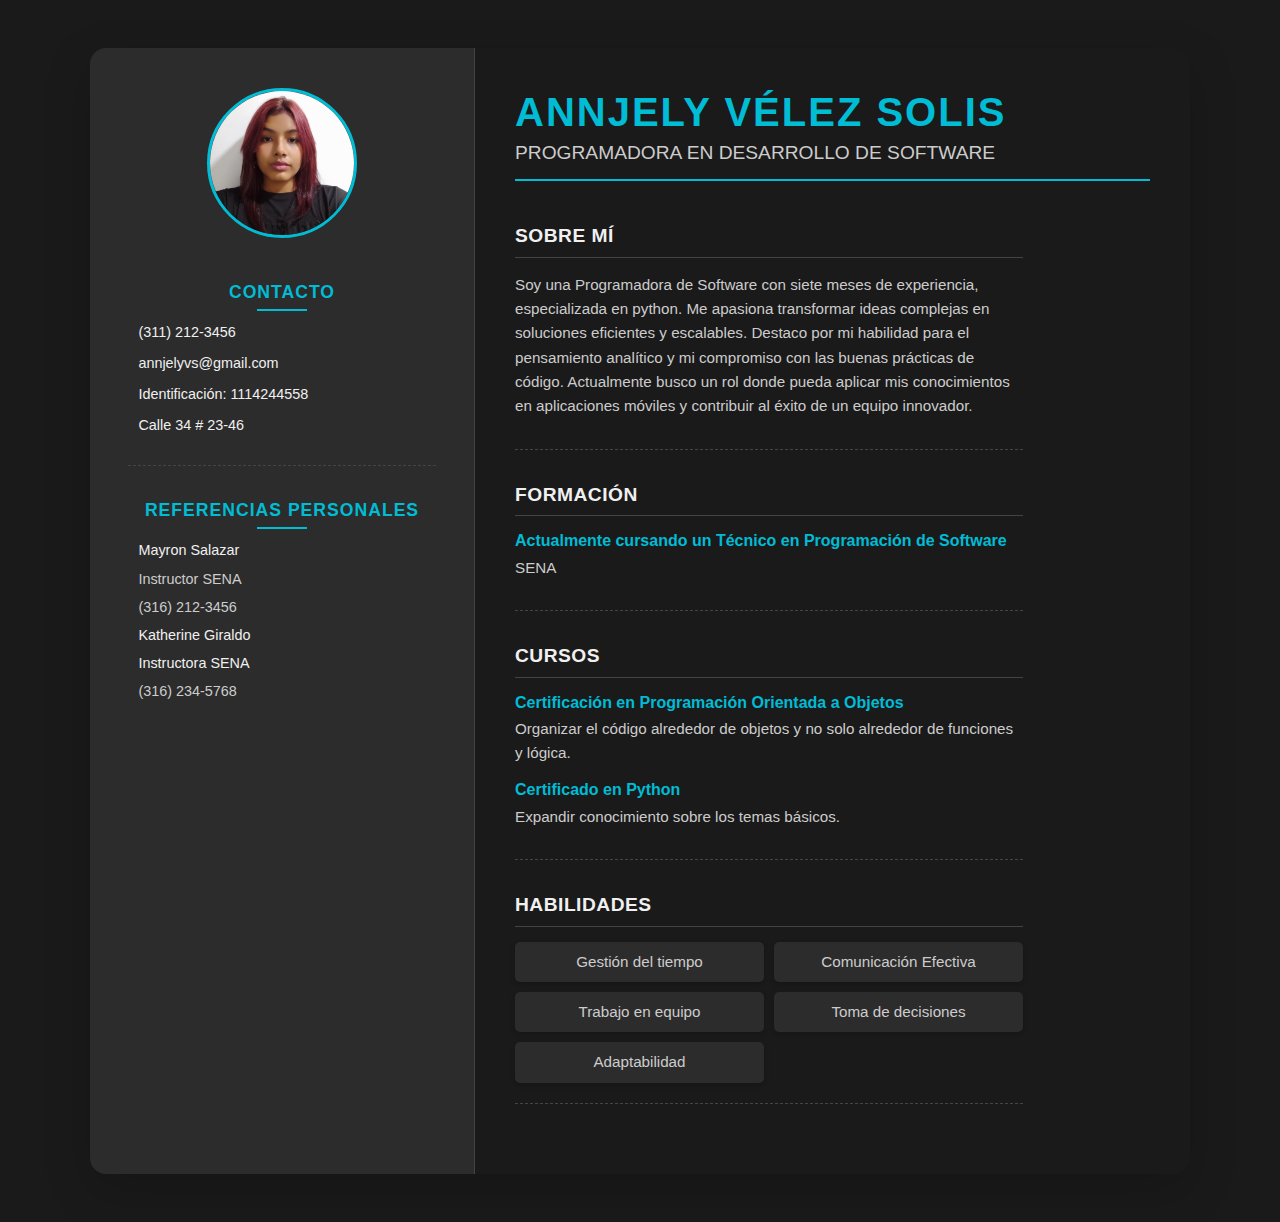
<file: hoja_de_vida/index.html>
<!DOCTYPE html>
<html lang="es">
<head>
    <meta charset="UTF-8">
    <meta name="viewport" content="width=device-width, initial-scale=1.0">
    <title>Hoja de Vida - Annjely Velez Solis</title>

    <!-- BOOTSTRAP -->
    <link href="https://cdn.jsdelivr.net/npm/bootstrap@5.3.8/dist/css/bootstrap.min.css" rel="stylesheet">
    <script src="https://cdn.jsdelivr.net/npm/bootstrap@5.3.8/dist/js/bootstrap.bundle.min.js"></script>

    <link rel="stylesheet" href="index.css">
</head>
<body>

    <!-- Bootstrap centrándolo -->
    <div class="container d-flex justify-content-center py-5">
        
        <!-- Tarjeta centrada -->
        <div class="cv-container-dark shadow-lg rounded-4 overflow-hidden" style="max-width:1100px; width:100%;">

            <div class="row g-0">

                <!-- Sidebar -->
                <div class="col-12 col-md-4 sidebar-dark">
                    <div class="profile-photo-container-dark">
                        <img src="yo.jpg" alt="Foto de Perfil de Annjely Velez" class="profile-photo-dark">
                    </div>

                    <div class="section-dark contact-dark">
                        <div class="section-title-dark">CONTACTO</div>
                        <p>(311) 212-3456</p>
                        <p>annjelyvs@gmail.com</p>
                        <p>Identificación: 1114244558</p>
                        <p>Calle 34 # 23-46</p>
                    </div>

                    <div class="section-dark references-dark">
                        <div class="section-title-dark">REFERENCIAS PERSONALES</div>
                        <p>Mayron Salazar</p>
                        <p class="ref-detail">Instructor SENA</p>
                        <p class="ref-detail">(316) 212-3456 </p>
                        <p>Katherine Giraldo</p>
                        <p>Instructora SENA</p>
                        <p class="ref-detail">(316) 234-5768 </p>
                    </div>
                </div>

                <!-- Contenido principal -->
                <div class="col-12 col-md-8 main-content-dark">
                    <div class="header-main-dark">
                        <h1 class="name-dark">Annjely Vélez Solis</h1>
                        <h2 class="title-dark">PROGRAMADORA EN DESARROLLO DE SOFTWARE</h2>
                    </div>

                    <div class="section-dark about-dark">
                        <div class="section-title-main-dark">SOBRE MÍ</div>
                        <p>Soy una Programadora de Software con siete meses de experiencia, especializada en python. Me apasiona transformar ideas complejas en soluciones eficientes y escalables. Destaco por mi habilidad para el pensamiento analítico y mi compromiso con las buenas prácticas de código. Actualmente busco un rol donde pueda aplicar mis conocimientos en aplicaciones móviles y contribuir al éxito de un equipo innovador.</p>
                    </div>

                    <div class="section-dark education-dark">
                        <div class="section-title-main-dark">FORMACIÓN</div>
                        <h3 class="subsection-heading-dark">Actualmente cursando un Técnico en Programación de Software</h3>
                        <p>SENA</p>
                    </div>

                    <div class="section-dark courses-dark">
                        <div class="section-title-main-dark">CURSOS</div>
                        <h3 class="subsection-heading-dark">Certificación en Programación Orientada a Objetos</h3>
                        <p>Organizar el código alrededor de objetos y no solo alrededor de funciones y lógica.</p>

                        <h3 class="subsection-heading-dark">Certificado en Python</h3>
                        <p>Expandir conocimiento sobre los temas básicos.</p>
                    </div>

                    <div class="section-dark skills-dark">
                        <div class="section-title-main-dark">HABILIDADES</div>
                        <div class="skills-grid-dark">
                            <span>Gestión del tiempo</span>
                            <span>Comunicación Efectiva</span>
                            <span>Trabajo en equipo</span>
                            <span>Toma de decisiones</span>
                            <span>Adaptabilidad</span>
                        </div>
                    </div>
                </div>

            </div>

        </div>
    </div>

</body>
</html>
</file>
<file: hoja_de_vida/index.css>
/* Variables para colores del tema oscuro */
:root {
    --dark-bg-color: #1a1a1a;   
    --sidebar-bg-color: #2c2c2c; 
    --main-content-bg-color: #1a1a1a; 
    --text-light: #f0f0f0;      
    --text-medium: #cccccc;     
    --accent-line: #00bcd4;     
    --section-divider: #444444; 
}

/* Estilos Globales y Reset Básico */
body {
    font-family: 'Segoe UI', Tahoma, Geneva, Verdana, sans-serif; 
    line-height: 1.6;
    margin: 0;
    padding: 0;
    background-color: var(--dark-bg-color); 
    display: flex;
    justify-content: center;
    align-items: center;
    min-height: 100vh;
    color: var(--text-light);
}

/* Contenedor principal del CV */
.cv-container-dark {
    width: 210mm; 
    min-height: 297mm; 
    display: flex;
    box-shadow: 0 0 20px rgba(0, 0, 0, 0.5); 
    background-color: var(--dark-bg-color);
    overflow: hidden;
}

/* --- Columna Lateral (Sidebar) --- */
.sidebar-dark {
    width: 35%;
    background-color: var(--sidebar-bg-color);
    padding: 30px 0;
    box-sizing: border-box;
    display: flex;
    flex-direction: column;
    align-items: center; 
    border-right: 1px solid var(--section-divider);
}

/* Contenedor de la Foto de Perfil */
.profile-photo-container-dark {
    margin-bottom: 30px;
    padding: 10px;
}

.profile-photo-dark {
    width: 150px;
    height: 150px;
    border-radius: 50%;
    object-fit: cover;
    border: 3px solid var(--accent-line); 
}

/* Título de sección en la barra lateral */
.section-title-dark {
    font-size: 1.1em;
    font-weight: bold;
    margin-bottom: 15px;
    text-transform: uppercase;
    color: var(--accent-line);
    letter-spacing: 1px;
    text-align: center;
    position: relative;
}

.section-title-dark::after {
    content: '';
    position: absolute;
    bottom: -5px;
    left: 50%;
    transform: translateX(-50%);
    width: 50px;
    height: 2px;
    background-color: var(--accent-line);
}

/* Estilo general de sección en barra lateral */
.section-dark {
    width: 80%; 
    margin-bottom: 30px; /* Separación estándar entre secciones */
    padding-bottom: 20px;
    border-bottom: 1px dashed var(--section-divider); 
    text-align: left;
}

/* IMPORTANTE: La última sección no lleva borde inferior ni margen extra */
.references-dark {
    border-bottom: none; 
    margin-bottom: 0; 
    padding-bottom: 0;
}

.contact-dark p {
    font-size: 0.9em;
    margin: 8px 0;
    padding-left: 10px; 
}

.references-dark p {
    font-size: 0.9em;
    margin: 5px 0;
    padding-left: 10px;
}

.ref-detail {
    font-size: 0.85em;
    color: var(--text-medium);
    margin-left: 10px; 
}


/* --- Columna Principal (Main Content) --- */
.main-content-dark {
    width: 65%;
    padding: 40px;
    box-sizing: border-box;
    color: var(--text-light);
}

/* Cabecera Principal */
.header-main-dark {
    margin-bottom: 40px;
    border-bottom: 2px solid var(--accent-line); 
    padding-bottom: 15px;
}

.name-dark {
    font-size: 2.5em;
    font-weight: bold;
    margin: 0;
    text-transform: uppercase;
    color: var(--accent-line);
    letter-spacing: 2px;
}

.title-dark {
    font-size: 1.2em;
    margin: 5px 0 0;
    color: var(--text-medium);
    font-weight: normal;
    text-transform: uppercase;
}

/* Título de sección en el contenido principal */
.section-title-main-dark {
    font-size: 1.2em;
    font-weight: bold;
    margin-top: 0;
    margin-bottom: 15px;
    text-transform: uppercase;
    color: var(--text-light);
    border-bottom: 1px solid var(--section-divider);
    padding-bottom: 5px;
    letter-spacing: 0.5px;
}

/* Estilo general de sección en contenido principal */
.section-dark {
    margin-bottom: 30px;
}

.about-dark p, .education-dark p, .courses-dark p {
    font-size: 0.95em;
    color: var(--text-medium);
    margin-bottom: 10px;
}

/* Subencabezados de Formación/Cursos */
.subsection-heading-dark {
    font-size: 1em;
    font-weight: bold;
    margin-top: 15px;
    margin-bottom: 5px;
    color: var(--accent-line);
}

/* Habilidades Grid */
.skills-grid-dark {
    display: grid;
    grid-template-columns: repeat(2, 1fr); 
    gap: 10px;
    font-size: 0.95em;
    color: var(--text-medium);
}

.skills-grid-dark span {
    background-color: var(--sidebar-bg-color);
    padding: 8px 12px;
    border-radius: 5px;
    text-align: center;
    box-shadow: 0 2px 5px rgba(0, 0, 0, 0.2);
}
</file>
